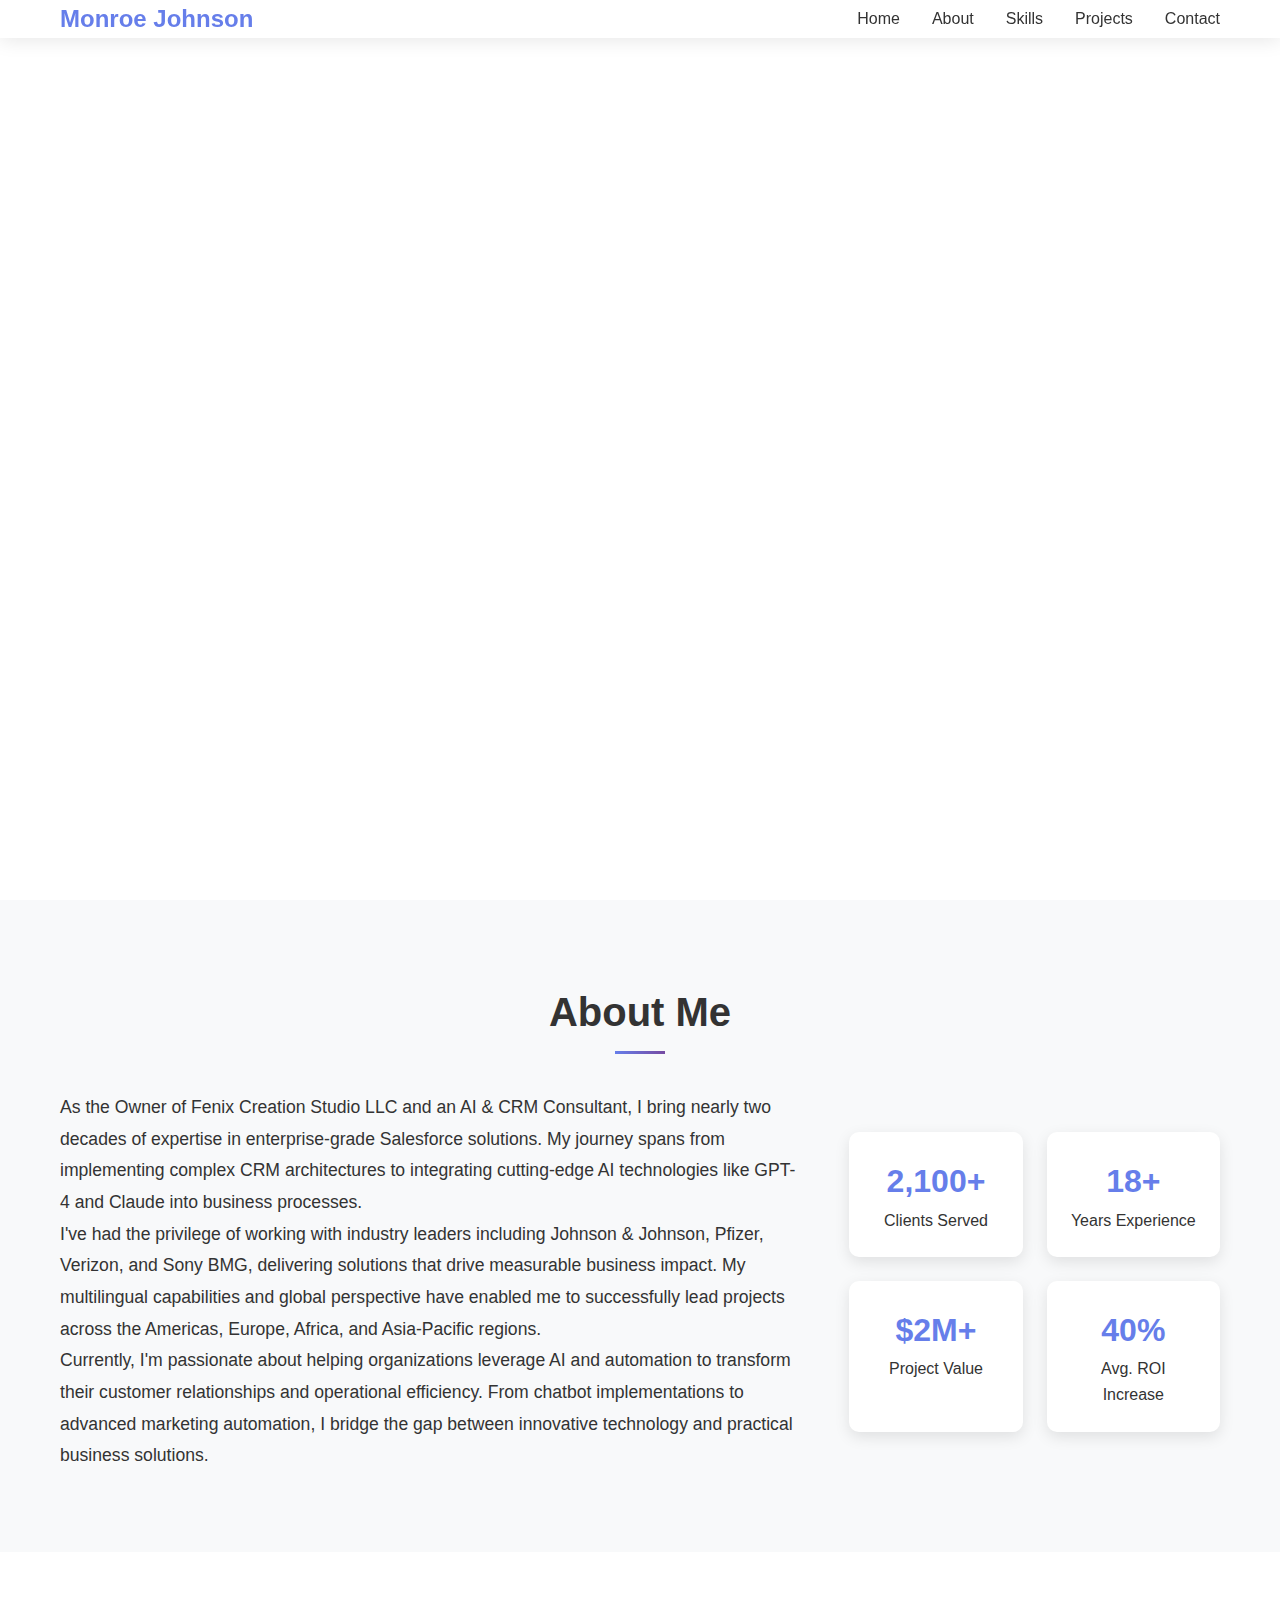
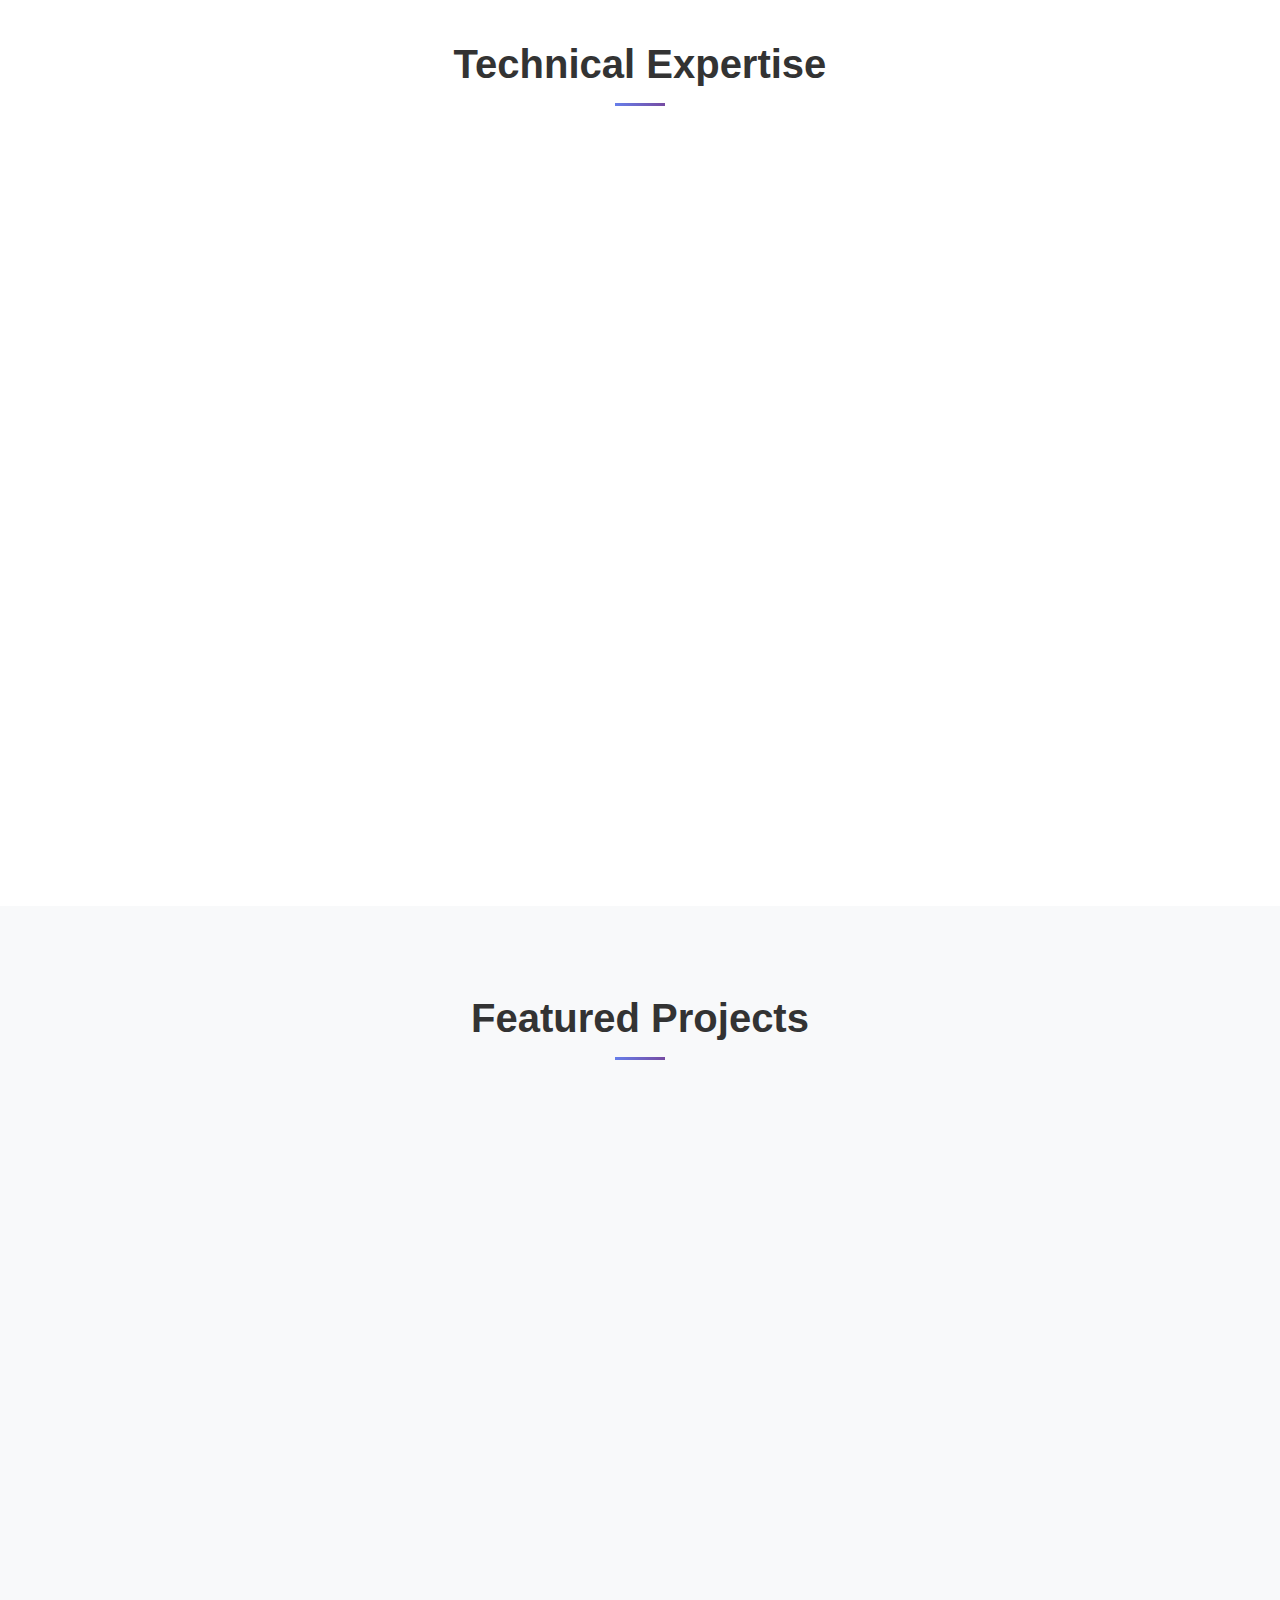
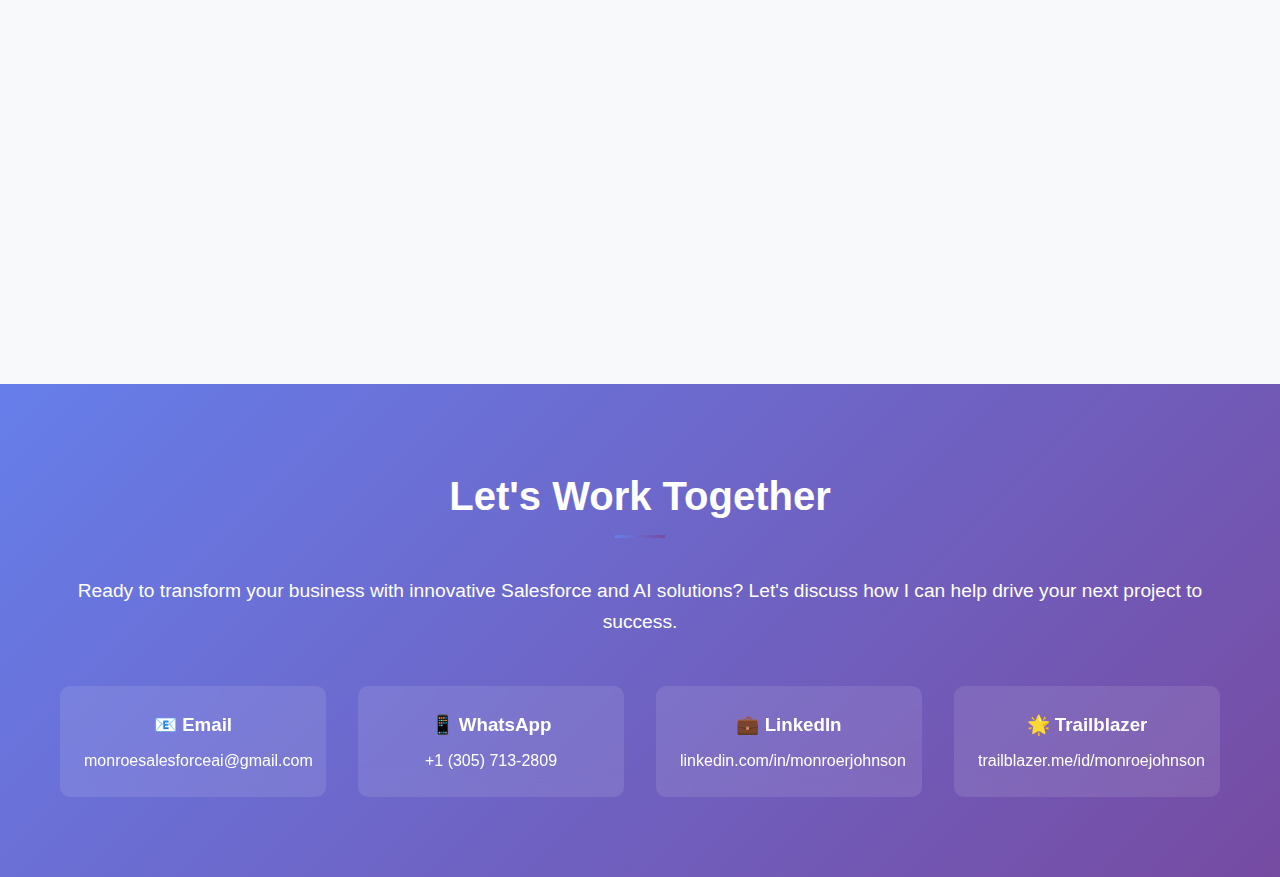
<file: index.html>
<!DOCTYPE html>
<html lang="en">
<head>
    <meta charset="UTF-8">
    <meta name="viewport" content="width=device-width, initial-scale=1.0">
    <title>Monroe A. Johnson | Salesforce Developer & AI Consultant</title>
    <link rel="stylesheet" href="styles.css">
</head>
<body>
    <header>
        <nav class="container">
            <div class="logo">Monroe Johnson</div>
            <ul class="nav-links">
                <li><a href="#home">Home</a></li>
                <li><a href="#about">About</a></li>
                <li><a href="#skills">Skills</a></li>
                <li><a href="#projects">Projects</a></li>
                <li><a href="#contact">Contact</a></li>
            </ul>
        </nav>
    </header>

    <section id="home" class="hero">
        <div class="container">
            <div class="hero-content">
                <h1>Monroe A. Johnson</h1>
                <p class="subtitle">Salesforce Developer & AI Consultant</p>
                <p class="description">
                    Multilingual enterprise solutions architect with 18+ years of experience delivering 
                    innovative CRM/ERP solutions across global markets. Specialized in Salesforce ecosystem, 
                    AI integration, and driving operational efficiency for Fortune 500 companies.
                </p>
                <a href="#contact" class="cta-button">Let's Connect</a>
            </div>
        </div>
        
        <!-- Floating particles -->
        <div class="particle" style="top: 20%; left: 10%; width: 20px; height: 20px; animation-delay: 0s;"></div>
        <div class="particle" style="top: 60%; left: 80%; width: 15px; height: 15px; animation-delay: 2s;"></div>
        <div class="particle" style="top: 40%; left: 70%; width: 25px; height: 25px; animation-delay: 4s;"></div>
        <div class="particle" style="top: 80%; left: 20%; width: 18px; height: 18px; animation-delay: 1s;"></div>
    </section>

    <section id="about" class="about">
        <div class="container">
            <h2 class="section-title">About Me</h2>
            <div class="about-content">
                <div class="about-text">
                    <p>As the Owner of Fenix Creation Studio LLC and an AI & CRM Consultant, I bring nearly two decades of expertise in enterprise-grade Salesforce solutions. My journey spans from implementing complex CRM architectures to integrating cutting-edge AI technologies like GPT-4 and Claude into business processes.</p>
                    
                    <p>I've had the privilege of working with industry leaders including Johnson & Johnson, Pfizer, Verizon, and Sony BMG, delivering solutions that drive measurable business impact. My multilingual capabilities and global perspective have enabled me to successfully lead projects across the Americas, Europe, Africa, and Asia-Pacific regions.</p>
                    
                    <p>Currently, I'm passionate about helping organizations leverage AI and automation to transform their customer relationships and operational efficiency. From chatbot implementations to advanced marketing automation, I bridge the gap between innovative technology and practical business solutions.</p>
                </div>
                
                <div class="stats">
                    <div class="stat-item">
                        <div class="stat-number">2,100+</div>
                        <div>Clients Served</div>
                    </div>
                    <div class="stat-item">
                        <div class="stat-number">18+</div>
                        <div>Years Experience</div>
                    </div>
                    <div class="stat-item">
                        <div class="stat-number">$2M+</div>
                        <div>Project Value</div>
                    </div>
                    <div class="stat-item">
                        <div class="stat-number">40%</div>
                        <div>Avg. ROI Increase</div>
                    </div>
                </div>
            </div>
        </div>
    </section>

    <section id="skills" class="skills">
        <div class="container">
            <h2 class="section-title">Technical Expertise</h2>
            <div class="skills-grid">
                <div class="skill-category">
                    <h3>🚀 Salesforce Ecosystem</h3>
                    <div class="skill-tags">
                        <span class="skill-tag">Sales Cloud</span>
                        <span class="skill-tag">Service Cloud</span>
                        <span class="skill-tag">Marketing Cloud</span>
                        <span class="skill-tag">Lightning Web Components</span>
                        <span class="skill-tag">Apex</span>
                        <span class="skill-tag">Visualforce</span>
                        <span class="skill-tag">Einstein AI</span>
                        <span class="skill-tag">Platform Shield</span>
                        <span class="skill-tag">CPQ</span>
                        <span class="skill-tag">MuleSoft</span>
                    </div>
                </div>
                
                <div class="skill-category">
                    <h3>🤖 AI & Machine Learning</h3>
                    <div class="skill-tags">
                        <span class="skill-tag">OpenAI GPT-4</span>
                        <span class="skill-tag">Anthropic Claude</span>
                        <span class="skill-tag">ChatGPT Integration</span>
                        <span class="skill-tag">AI Chatbots</span>
                        <span class="skill-tag">Voice Cloning</span>
                        <span class="skill-tag">AI Translation</span>
                        <span class="skill-tag">Stable Diffusion</span>
                        <span class="skill-tag">PyTorch</span>
                        <span class="skill-tag">Google Gemini</span>
                    </div>
                </div>
                
                <div class="skill-category">
                    <h3>💻 Development & Integration</h3>
                    <div class="skill-tags">
                        <span class="skill-tag">REST/SOAP APIs</span>
                        <span class="skill-tag">JavaScript</span>
                        <span class="skill-tag">Python</span>
                        <span class="skill-tag">React</span>
                        <span class="skill-tag">Node.js</span>
                        <span class="skill-tag">HTML5/CSS3</span>
                        <span class="skill-tag">SQL</span>
                        <span class="skill-tag">MongoDB</span>
                        <span class="skill-tag">Git</span>
                        <span class="skill-tag">DevOps</span>
                    </div>
                </div>
                
                <div class="skill-category">
                    <h3>🌐 Languages & Communication</h3>
                    <div class="skill-tags">
                        <span class="skill-tag">English (Fluent)</span>
                        <span class="skill-tag">Spanish (Expert)</span>
                        <span class="skill-tag">Portuguese (Proficient)</span>
                        <span class="skill-tag">Mandarin (Beginner)</span>
                        <span class="skill-tag">French (Beginner)</span>
                        <span class="skill-tag">TEFL/TESOL Certified</span>
                    </div>
                </div>
            </div>
        </div>
    </section>

    <section id="projects" class="projects">
        <div class="container">
            <h2 class="section-title">Featured Projects</h2>
            <div class="projects-grid">
                <div class="project-card">
                    <div class="project-header">
                        <h3>AI-Powered CRM Solutions</h3>
                        <p>Dec 2019 - Present</p>
                    </div>
                    <div class="project-content">
                        <p>Integrated LLMs (GPT-4, Claude) into chatbot solutions for 2,100+ clients, increasing engagement and revenue by 40%. Implemented OpenAI API & Stable Diffusion for AI-generated marketing content.</p>
                        <div class="project-tech">
                            <span class="tech-tag">OpenAI API</span>
                            <span class="tech-tag">Claude</span>
                            <span class="tech-tag">Chatbot Development</span>
                            <span class="tech-tag">Marketing Automation</span>
                        </div>
                    </div>
                </div>
                
                <div class="project-card">
                    <div class="project-header">
                        <h3>Platform Encryption Shield - Synovus</h3>
                        <p>Sep 2018 - Dec 2018 • 2,200+ Users</p>
                    </div>
                    <div class="project-content">
                        <p>Implemented Salesforce Platform Encryption Shield for enhanced compliance and data security. Designed robust Disaster Recovery protocols and led offshore teams to successful deployment.</p>
                        <div class="project-tech">
                            <span class="tech-tag">Platform Shield</span>
                            <span class="tech-tag">OKTA SSO</span>
                            <span class="tech-tag">Encryption</span>
                            <span class="tech-tag">Disaster Recovery</span>
                        </div>
                    </div>
                </div>
                
                <div class="project-card">
                    <div class="project-header">
                        <h3>Marketing Cloud Migration - Affordable Care</h3>
                        <p>Apr 2019 - Jul 2019 • 700+ Users</p>
                    </div>
                    <div class="project-content">
                        <p>Secured Salesforce instance during cyberattack, preventing $2M+ in losses. Enhanced Marketing Cloud with Journey Builder workflows, achieving 20% CRM efficiency improvement.</p>
                        <div class="project-tech">
                            <span class="tech-tag">Marketing Cloud</span>
                            <span class="tech-tag">Journey Builder</span>
                            <span class="tech-tag">Security</span>
                            <span class="tech-tag">CTI Integration</span>
                        </div>
                    </div>
                </div>
                
                <div class="project-card">
                    <div class="project-header">
                        <h3>Conga Contracts Implementation - NERA</h3>
                        <p>May 2019 - Oct 2019 • 500+ Users</p>
                    </div>
                    <div class="project-content">
                        <p>Migrated to Salesforce Lightning and optimized Marketing Cloud for 500+ users. Developed modern Lightning Apps with REST API integrations, improving workflow automation by 15%.</p>
                        <div class="project-tech">
                            <span class="tech-tag">Lightning Migration</span>
                            <span class="tech-tag">Conga Contracts</span>
                            <span class="tech-tag">REST API</span>
                            <span class="tech-tag">Custom UI</span>
                        </div>
                    </div>
                </div>
                
                <div class="project-card">
                    <div class="project-header">
                        <h3>Global Salesforce Implementation</h3>
                        <p>Jul 2019 - Dec 2024</p>
                    </div>
                    <div class="project-content">
                        <p>Designed tailored Salesforce solutions for emerging markets (Brazil, Africa) using Lightning Components, Visualforce, and Apex. Improved UI/UX and operational efficiency by 20%.</p>
                        <div class="project-tech">
                            <span class="tech-tag">Global Deployment</span>
                            <span class="tech-tag">Lightning Components</span>
                            <span class="tech-tag">Apex</span>
                            <span class="tech-tag">Cryptocurrency</span>
                        </div>
                    </div>
                </div>
                
                <div class="project-card">
                    <div class="project-header">
                        <h3>Enterprise Clients Portfolio</h3>
                        <p>2007 - Present</p>
                    </div>
                    <div class="project-content">
                        <p>Successfully delivered solutions for Fortune 500 companies including Johnson & Johnson, Pfizer, Verizon, Sony BMG, and government agencies. Led $2M+ CRM integration projects.</p>
                        <div class="project-tech">
                            <span class="tech-tag">Enterprise Solutions</span>
                            <span class="tech-tag">Fortune 500</span>
                            <span class="tech-tag">Project Leadership</span>
                            <span class="tech-tag">Global Teams</span>
                        </div>
                    </div>
                </div>
            </div>
        </div>
    </section>

    <section id="contact" class="contact">
        <div class="container">
            <div class="contact-content">
                <h2 class="section-title" style="color: white;">Let's Work Together</h2>
                <p style="font-size: 1.2rem; margin-bottom: 2rem;">
                    Ready to transform your business with innovative Salesforce and AI solutions? 
                    Let's discuss how I can help drive your next project to success.
                </p>
                
                <div class="contact-info">
                    <div class="contact-item">
                        <h3>📧 Email</h3>
                        <p>monroesalesforceai@gmail.com</p>
                    </div>
                    <div class="contact-item">
                        <h3>📱 WhatsApp</h3>
                        <p>+1 (305) 713-2809</p>
                    </div>
                    <div class="contact-item">
                        <h3>💼 LinkedIn</h3>
                        <p>linkedin.com/in/monroerjohnson</p>
                    </div>
                    <div class="contact-item">
                        <h3>🌟 Trailblazer</h3>
                        <p>trailblazer.me/id/monroejohnson</p>
                    </div>
                </div>
            </div>
        </div>
    </section>

    <script src="script.js"></script>
</body>
</html>
</file>
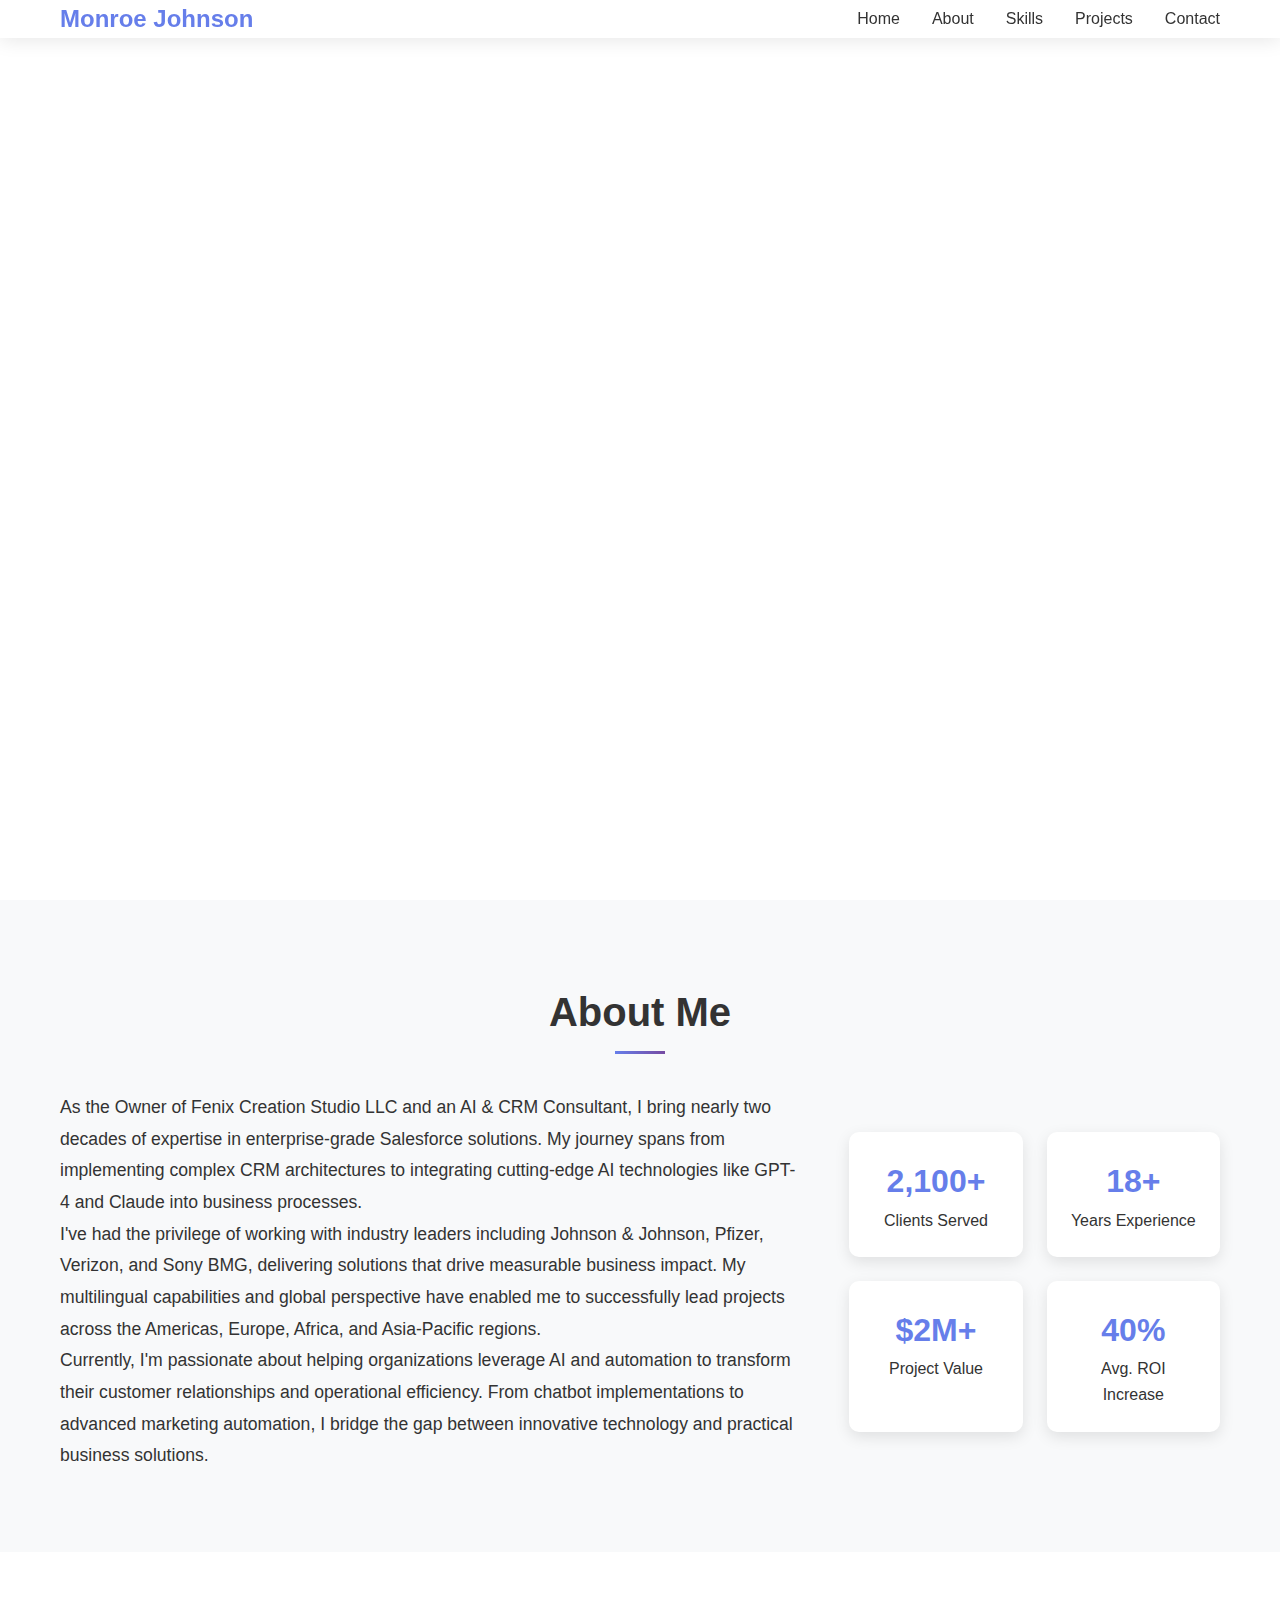
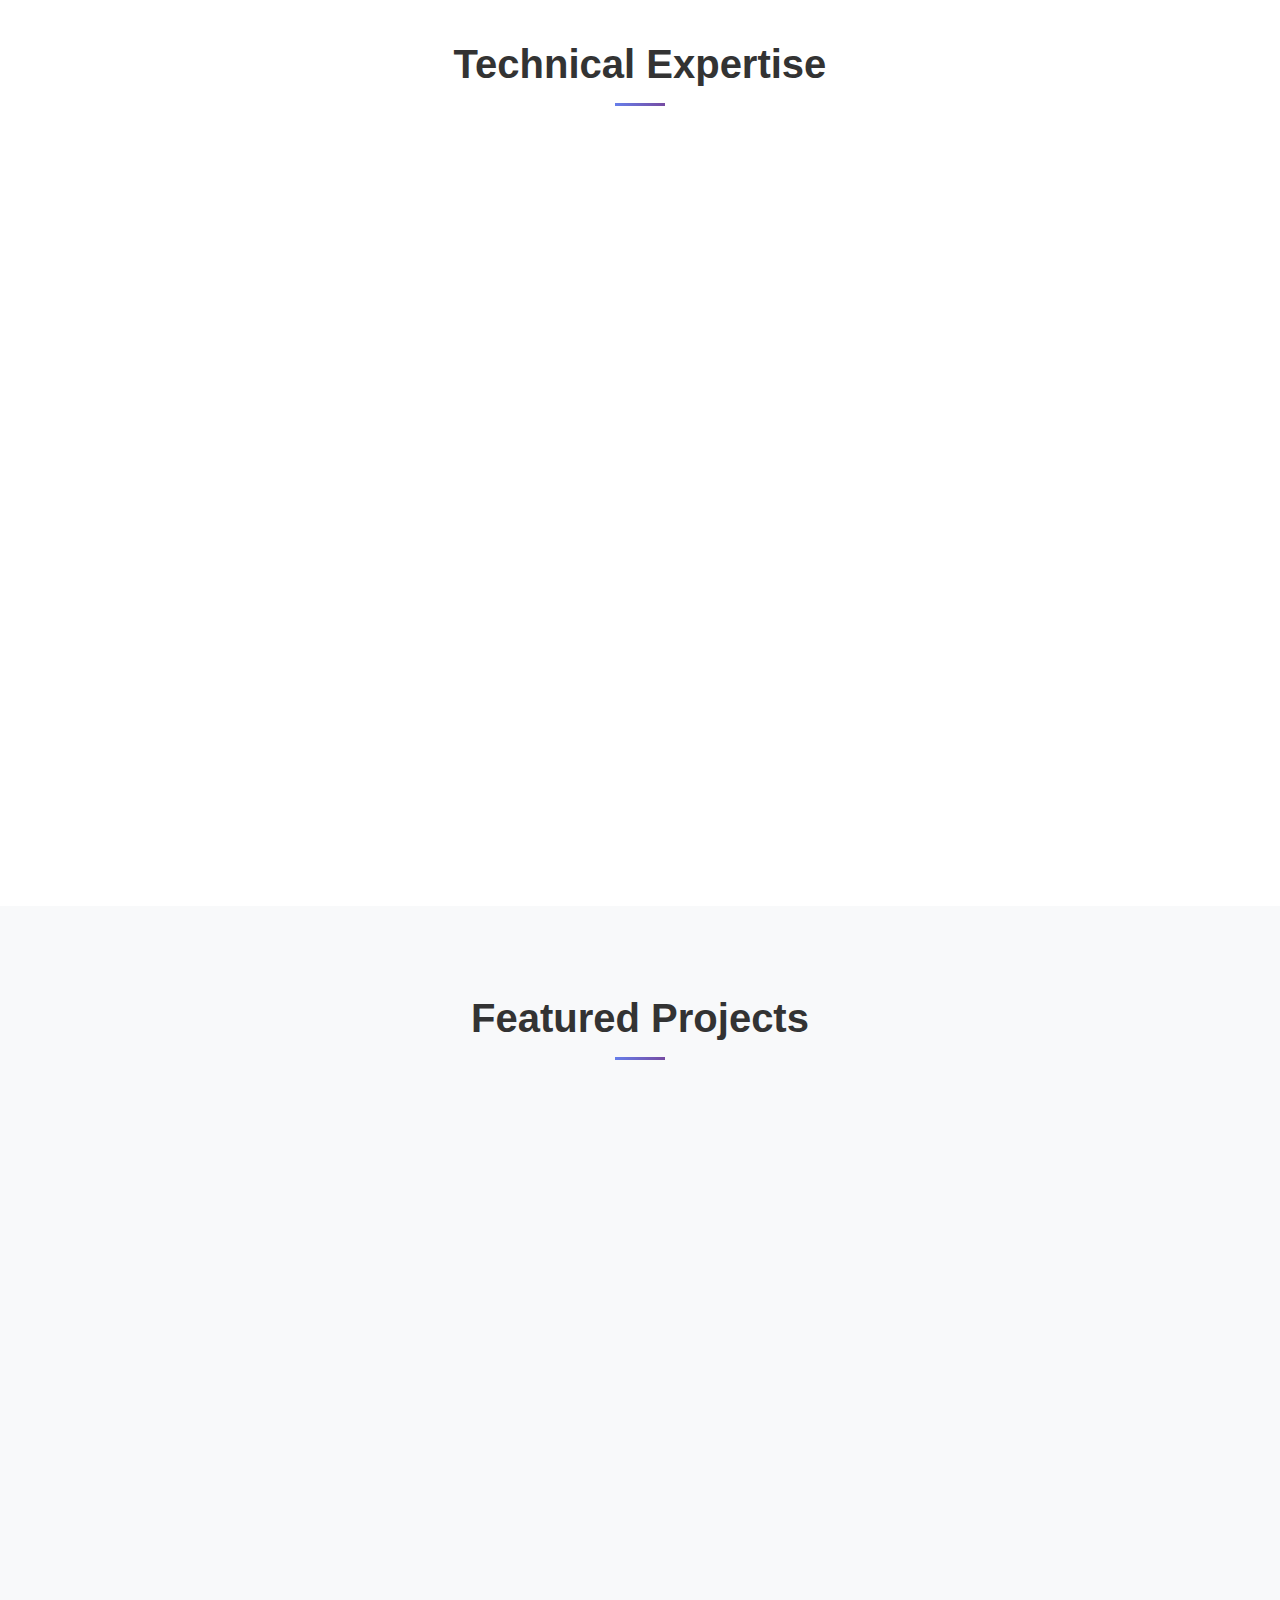
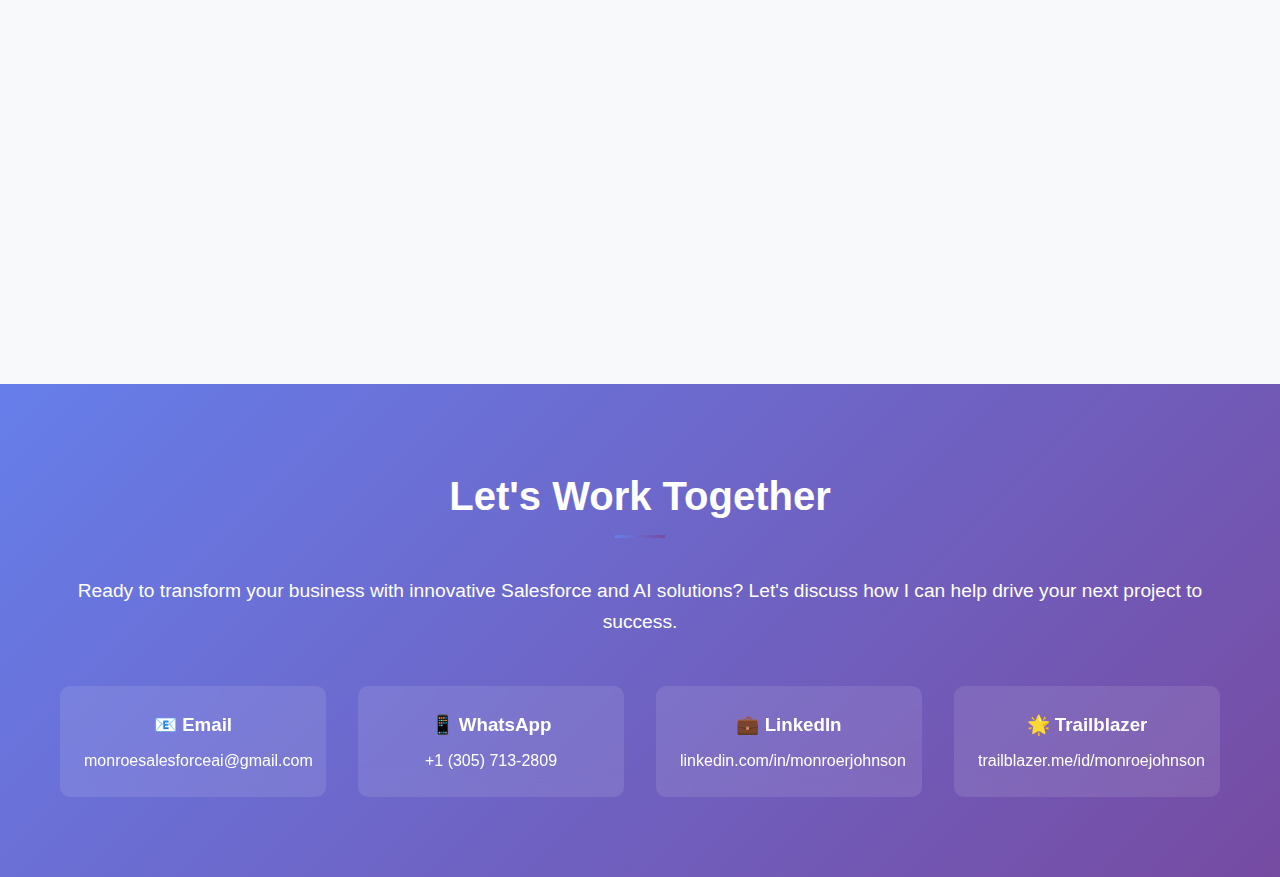
<file: html-file.html>
<!DOCTYPE html>
<html lang="en">
<head>
    <meta charset="UTF-8">
    <meta name="viewport" content="width=device-width, initial-scale=1.0">
    <title>Monroe A. Johnson | Salesforce Developer & AI Consultant</title>
    <link rel="stylesheet" href="styles.css">
</head>
<body>
    <header>
        <nav class="container">
            <div class="logo">Monroe Johnson</div>
            <ul class="nav-links">
                <li><a href="#home">Home</a></li>
                <li><a href="#about">About</a></li>
                <li><a href="#skills">Skills</a></li>
                <li><a href="#projects">Projects</a></li>
                <li><a href="#contact">Contact</a></li>
            </ul>
        </nav>
    </header>

    <section id="home" class="hero">
        <div class="container">
            <div class="hero-content">
                <h1>Monroe A. Johnson</h1>
                <p class="subtitle">Salesforce Developer & AI Consultant</p>
                <p class="description">
                    Multilingual enterprise solutions architect with 18+ years of experience delivering 
                    innovative CRM/ERP solutions across global markets. Specialized in Salesforce ecosystem, 
                    AI integration, and driving operational efficiency for Fortune 500 companies.
                </p>
                <a href="#contact" class="cta-button">Let's Connect</a>
            </div>
        </div>
        
        <!-- Floating particles -->
        <div class="particle" style="top: 20%; left: 10%; width: 20px; height: 20px; animation-delay: 0s;"></div>
        <div class="particle" style="top: 60%; left: 80%; width: 15px; height: 15px; animation-delay: 2s;"></div>
        <div class="particle" style="top: 40%; left: 70%; width: 25px; height: 25px; animation-delay: 4s;"></div>
        <div class="particle" style="top: 80%; left: 20%; width: 18px; height: 18px; animation-delay: 1s;"></div>
    </section>

    <section id="about" class="about">
        <div class="container">
            <h2 class="section-title">About Me</h2>
            <div class="about-content">
                <div class="about-text">
                    <p>As the Owner of Fenix Creation Studio LLC and an AI & CRM Consultant, I bring nearly two decades of expertise in enterprise-grade Salesforce solutions. My journey spans from implementing complex CRM architectures to integrating cutting-edge AI technologies like GPT-4 and Claude into business processes.</p>
                    
                    <p>I've had the privilege of working with industry leaders including Johnson & Johnson, Pfizer, Verizon, and Sony BMG, delivering solutions that drive measurable business impact. My multilingual capabilities and global perspective have enabled me to successfully lead projects across the Americas, Europe, Africa, and Asia-Pacific regions.</p>
                    
                    <p>Currently, I'm passionate about helping organizations leverage AI and automation to transform their customer relationships and operational efficiency. From chatbot implementations to advanced marketing automation, I bridge the gap between innovative technology and practical business solutions.</p>
                </div>
                
                <div class="stats">
                    <div class="stat-item">
                        <div class="stat-number">2,100+</div>
                        <div>Clients Served</div>
                    </div>
                    <div class="stat-item">
                        <div class="stat-number">18+</div>
                        <div>Years Experience</div>
                    </div>
                    <div class="stat-item">
                        <div class="stat-number">$2M+</div>
                        <div>Project Value</div>
                    </div>
                    <div class="stat-item">
                        <div class="stat-number">40%</div>
                        <div>Avg. ROI Increase</div>
                    </div>
                </div>
            </div>
        </div>
    </section>

    <section id="skills" class="skills">
        <div class="container">
            <h2 class="section-title">Technical Expertise</h2>
            <div class="skills-grid">
                <div class="skill-category">
                    <h3>🚀 Salesforce Ecosystem</h3>
                    <div class="skill-tags">
                        <span class="skill-tag">Sales Cloud</span>
                        <span class="skill-tag">Service Cloud</span>
                        <span class="skill-tag">Marketing Cloud</span>
                        <span class="skill-tag">Lightning Web Components</span>
                        <span class="skill-tag">Apex</span>
                        <span class="skill-tag">Visualforce</span>
                        <span class="skill-tag">Einstein AI</span>
                        <span class="skill-tag">Platform Shield</span>
                        <span class="skill-tag">CPQ</span>
                        <span class="skill-tag">MuleSoft</span>
                    </div>
                </div>
                
                <div class="skill-category">
                    <h3>🤖 AI & Machine Learning</h3>
                    <div class="skill-tags">
                        <span class="skill-tag">OpenAI GPT-4</span>
                        <span class="skill-tag">Anthropic Claude</span>
                        <span class="skill-tag">ChatGPT Integration</span>
                        <span class="skill-tag">AI Chatbots</span>
                        <span class="skill-tag">Voice Cloning</span>
                        <span class="skill-tag">AI Translation</span>
                        <span class="skill-tag">Stable Diffusion</span>
                        <span class="skill-tag">PyTorch</span>
                        <span class="skill-tag">Google Gemini</span>
                    </div>
                </div>
                
                <div class="skill-category">
                    <h3>💻 Development & Integration</h3>
                    <div class="skill-tags">
                        <span class="skill-tag">REST/SOAP APIs</span>
                        <span class="skill-tag">JavaScript</span>
                        <span class="skill-tag">Python</span>
                        <span class="skill-tag">React</span>
                        <span class="skill-tag">Node.js</span>
                        <span class="skill-tag">HTML5/CSS3</span>
                        <span class="skill-tag">SQL</span>
                        <span class="skill-tag">MongoDB</span>
                        <span class="skill-tag">Git</span>
                        <span class="skill-tag">DevOps</span>
                    </div>
                </div>
                
                <div class="skill-category">
                    <h3>🌐 Languages & Communication</h3>
                    <div class="skill-tags">
                        <span class="skill-tag">English (Fluent)</span>
                        <span class="skill-tag">Spanish (Expert)</span>
                        <span class="skill-tag">Portuguese (Proficient)</span>
                        <span class="skill-tag">Mandarin (Beginner)</span>
                        <span class="skill-tag">French (Beginner)</span>
                        <span class="skill-tag">TEFL/TESOL Certified</span>
                    </div>
                </div>
            </div>
        </div>
    </section>

    <section id="projects" class="projects">
        <div class="container">
            <h2 class="section-title">Featured Projects</h2>
            <div class="projects-grid">
                <div class="project-card">
                    <div class="project-header">
                        <h3>AI-Powered CRM Solutions</h3>
                        <p>Dec 2019 - Present</p>
                    </div>
                    <div class="project-content">
                        <p>Integrated LLMs (GPT-4, Claude) into chatbot solutions for 2,100+ clients, increasing engagement and revenue by 40%. Implemented OpenAI API & Stable Diffusion for AI-generated marketing content.</p>
                        <div class="project-tech">
                            <span class="tech-tag">OpenAI API</span>
                            <span class="tech-tag">Claude</span>
                            <span class="tech-tag">Chatbot Development</span>
                            <span class="tech-tag">Marketing Automation</span>
                        </div>
                    </div>
                </div>
                
                <div class="project-card">
                    <div class="project-header">
                        <h3>Platform Encryption Shield - Synovus</h3>
                        <p>Sep 2018 - Dec 2018 • 2,200+ Users</p>
                    </div>
                    <div class="project-content">
                        <p>Implemented Salesforce Platform Encryption Shield for enhanced compliance and data security. Designed robust Disaster Recovery protocols and led offshore teams to successful deployment.</p>
                        <div class="project-tech">
                            <span class="tech-tag">Platform Shield</span>
                            <span class="tech-tag">OKTA SSO</span>
                            <span class="tech-tag">Encryption</span>
                            <span class="tech-tag">Disaster Recovery</span>
                        </div>
                    </div>
                </div>
                
                <div class="project-card">
                    <div class="project-header">
                        <h3>Marketing Cloud Migration - Affordable Care</h3>
                        <p>Apr 2019 - Jul 2019 • 700+ Users</p>
                    </div>
                    <div class="project-content">
                        <p>Secured Salesforce instance during cyberattack, preventing $2M+ in losses. Enhanced Marketing Cloud with Journey Builder workflows, achieving 20% CRM efficiency improvement.</p>
                        <div class="project-tech">
                            <span class="tech-tag">Marketing Cloud</span>
                            <span class="tech-tag">Journey Builder</span>
                            <span class="tech-tag">Security</span>
                            <span class="tech-tag">CTI Integration</span>
                        </div>
                    </div>
                </div>
                
                <div class="project-card">
                    <div class="project-header">
                        <h3>Conga Contracts Implementation - NERA</h3>
                        <p>May 2019 - Oct 2019 • 500+ Users</p>
                    </div>
                    <div class="project-content">
                        <p>Migrated to Salesforce Lightning and optimized Marketing Cloud for 500+ users. Developed modern Lightning Apps with REST API integrations, improving workflow automation by 15%.</p>
                        <div class="project-tech">
                            <span class="tech-tag">Lightning Migration</span>
                            <span class="tech-tag">Conga Contracts</span>
                            <span class="tech-tag">REST API</span>
                            <span class="tech-tag">Custom UI</span>
                        </div>
                    </div>
                </div>
                
                <div class="project-card">
                    <div class="project-header">
                        <h3>Global Salesforce Implementation</h3>
                        <p>Jul 2019 - Dec 2024</p>
                    </div>
                    <div class="project-content">
                        <p>Designed tailored Salesforce solutions for emerging markets (Brazil, Africa) using Lightning Components, Visualforce, and Apex. Improved UI/UX and operational efficiency by 20%.</p>
                        <div class="project-tech">
                            <span class="tech-tag">Global Deployment</span>
                            <span class="tech-tag">Lightning Components</span>
                            <span class="tech-tag">Apex</span>
                            <span class="tech-tag">Cryptocurrency</span>
                        </div>
                    </div>
                </div>
                
                <div class="project-card">
                    <div class="project-header">
                        <h3>Enterprise Clients Portfolio</h3>
                        <p>2007 - Present</p>
                    </div>
                    <div class="project-content">
                        <p>Successfully delivered solutions for Fortune 500 companies including Johnson & Johnson, Pfizer, Verizon, Sony BMG, and government agencies. Led $2M+ CRM integration projects.</p>
                        <div class="project-tech">
                            <span class="tech-tag">Enterprise Solutions</span>
                            <span class="tech-tag">Fortune 500</span>
                            <span class="tech-tag">Project Leadership</span>
                            <span class="tech-tag">Global Teams</span>
                        </div>
                    </div>
                </div>
            </div>
        </div>
    </section>

    <section id="contact" class="contact">
        <div class="container">
            <div class="contact-content">
                <h2 class="section-title" style="color: white;">Let's Work Together</h2>
                <p style="font-size: 1.2rem; margin-bottom: 2rem;">
                    Ready to transform your business with innovative Salesforce and AI solutions? 
                    Let's discuss how I can help drive your next project to success.
                </p>
                
                <div class="contact-info">
                    <div class="contact-item">
                        <h3>📧 Email</h3>
                        <p>monroesalesforceai@gmail.com</p>
                    </div>
                    <div class="contact-item">
                        <h3>📱 WhatsApp</h3>
                        <p>+1 (305) 713-2809</p>
                    </div>
                    <div class="contact-item">
                        <h3>💼 LinkedIn</h3>
                        <p>linkedin.com/in/monroerjohnson</p>
                    </div>
                    <div class="contact-item">
                        <h3>🌟 Trailblazer</h3>
                        <p>trailblazer.me/id/monroejohnson</p>
                    </div>
                </div>
            </div>
        </div>
    </section>

    <script src="script.js"></script>
</body>
</html>
</file>
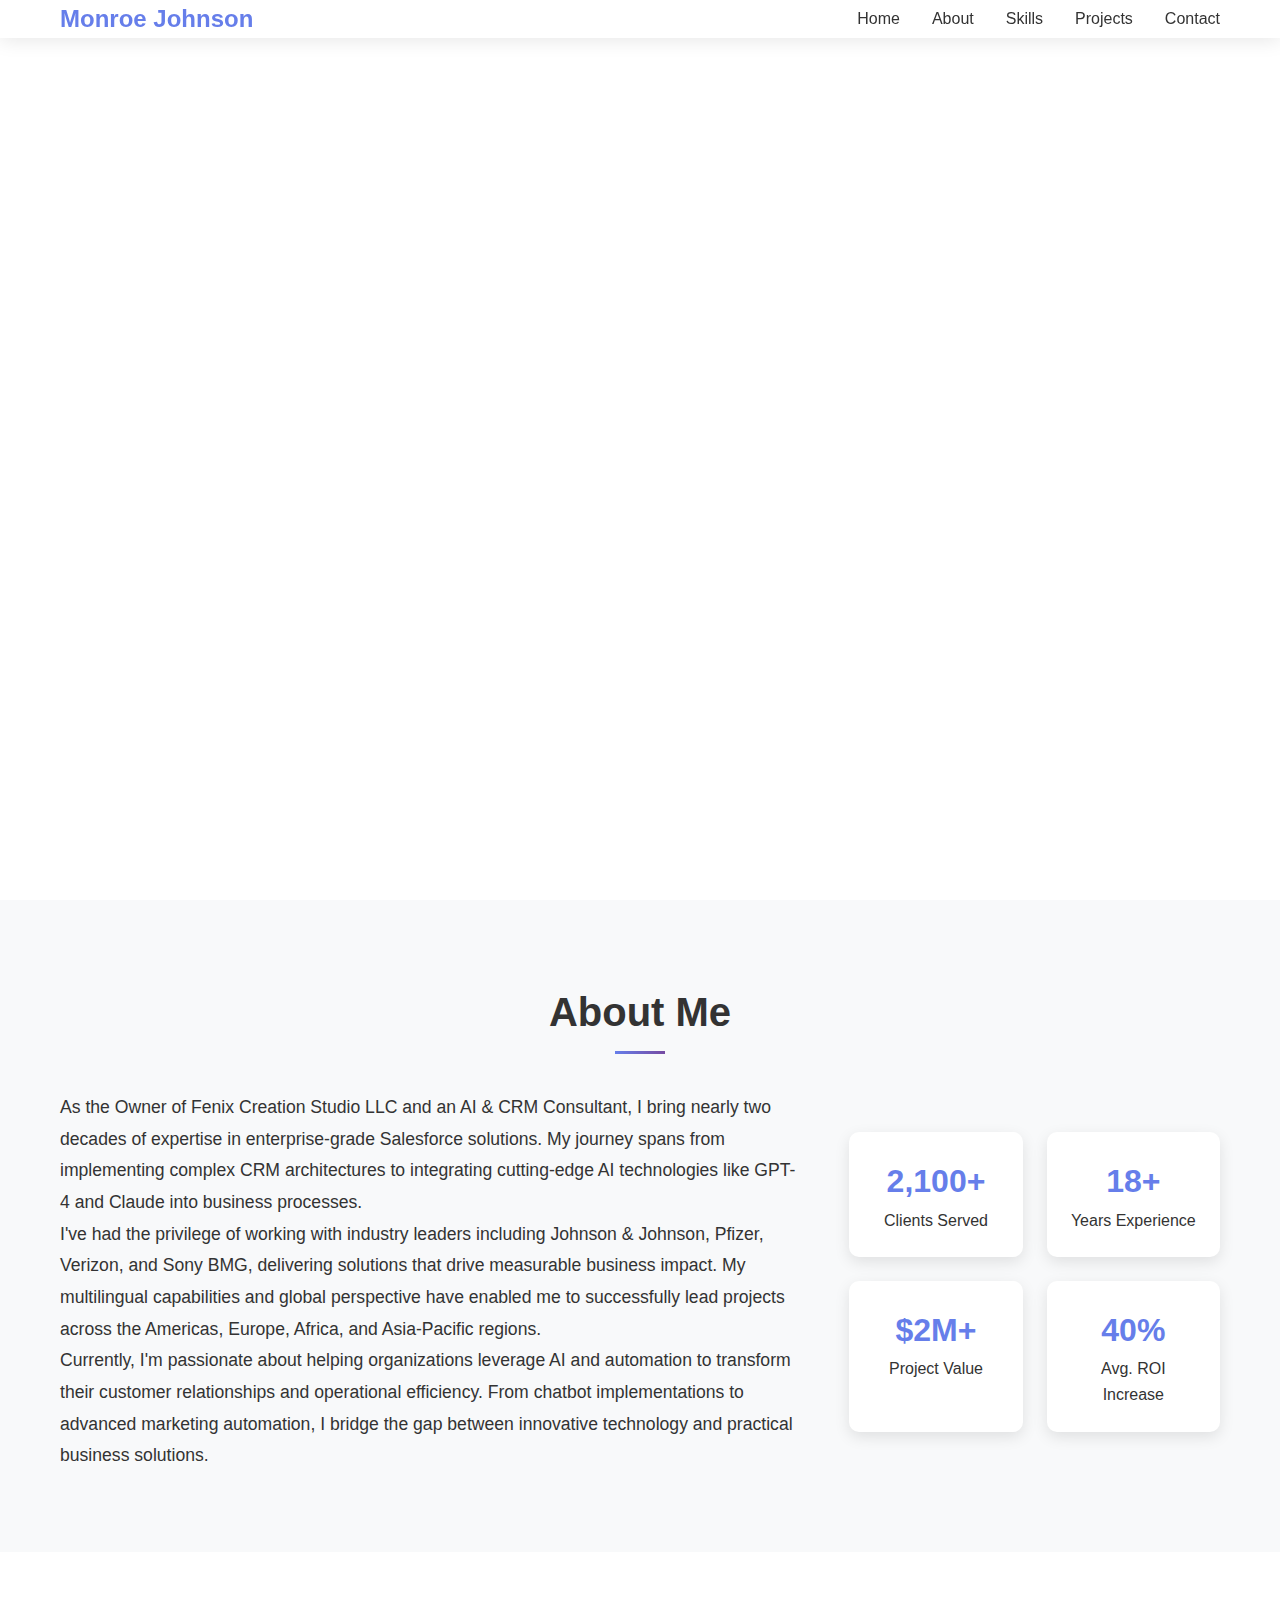
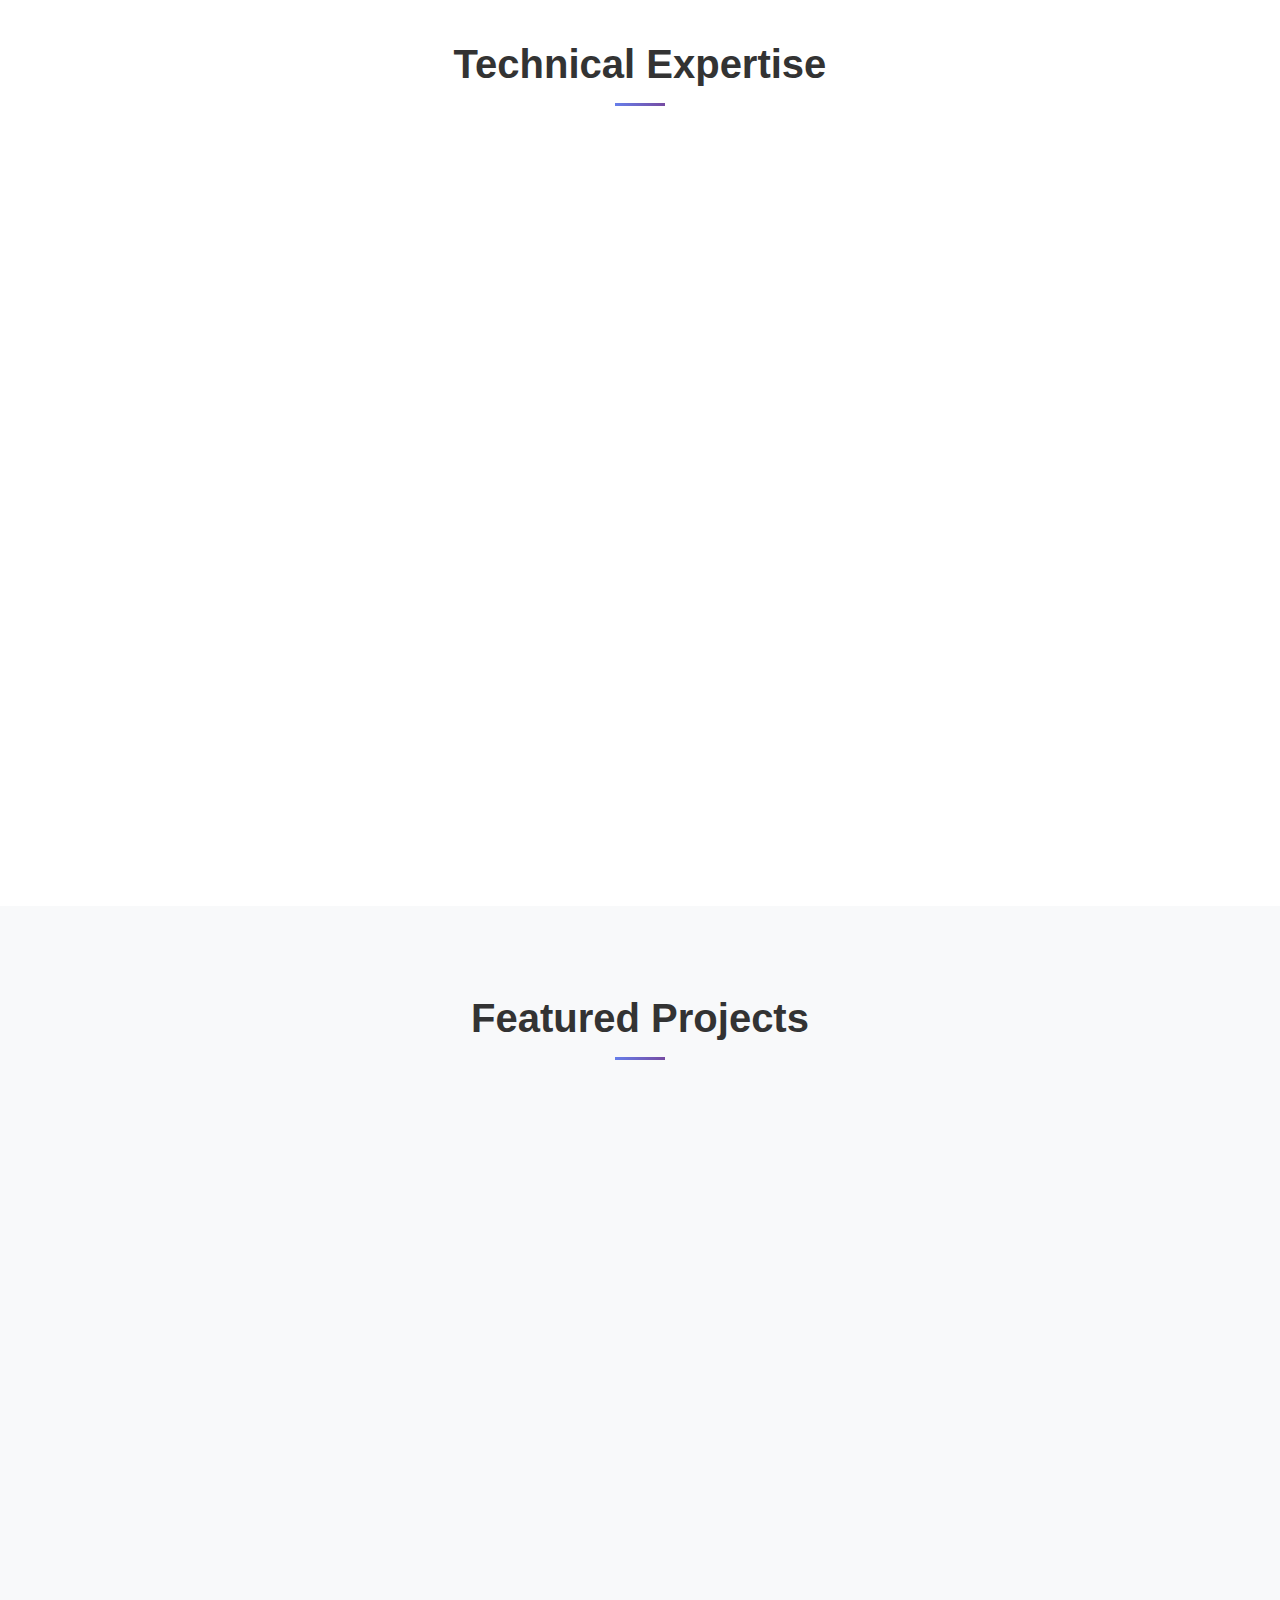
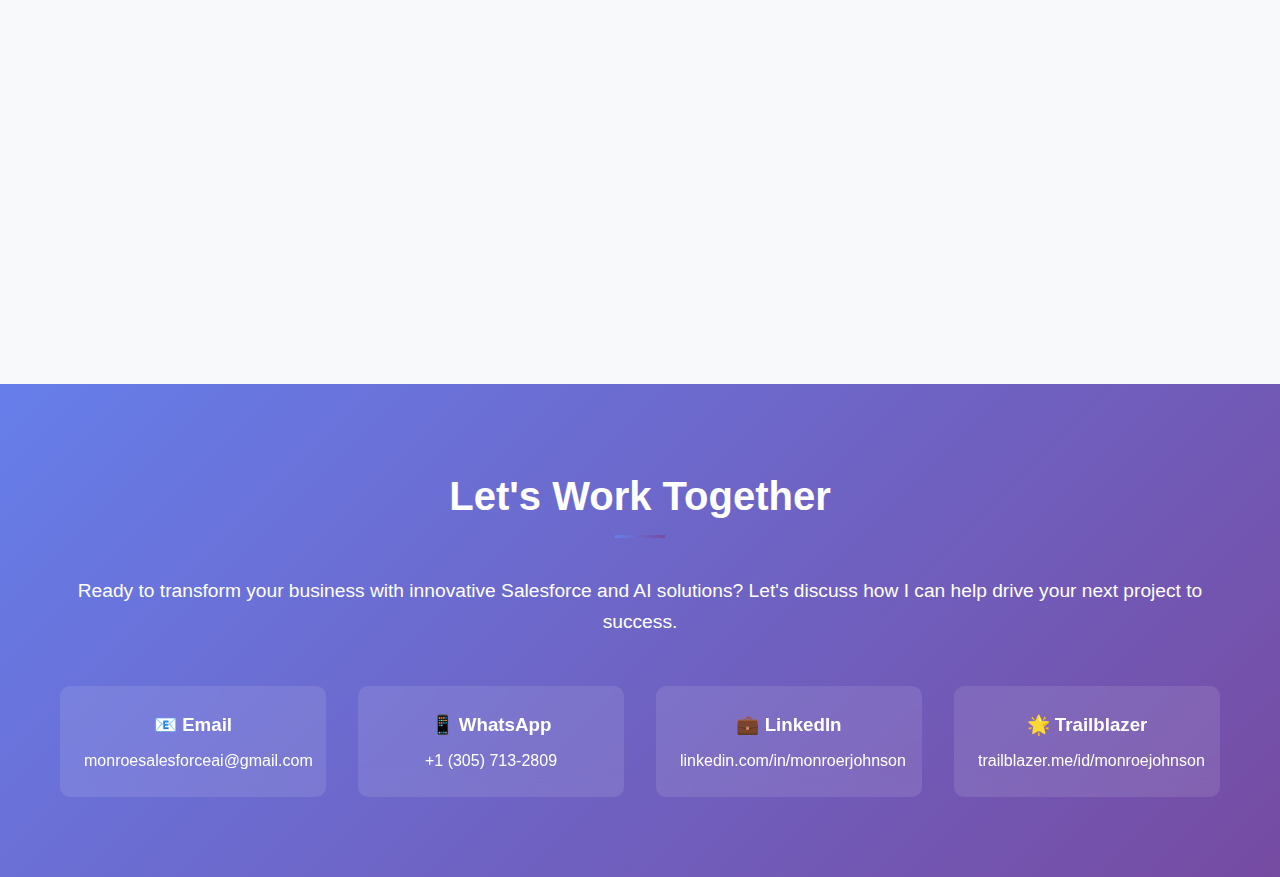
<file: monroe.html>
<!DOCTYPE html>
<html lang="en">
<head>
    <meta charset="UTF-8">
    <meta name="viewport" content="width=device-width, initial-scale=1.0">
    <title>Monroe A. Johnson | Salesforce Developer & AI Consultant</title>
    <link rel="stylesheet" href="monroe.css">
</head>
<body>
    <header>
        <nav class="container">
            <div class="logo">Monroe Johnson</div>
            <ul class="nav-links">
                <li><a href="#home">Home</a></li>
                <li><a href="#about">About</a></li>
                <li><a href="#skills">Skills</a></li>
                <li><a href="#projects">Projects</a></li>
                <li><a href="#contact">Contact</a></li>
            </ul>
        </nav>
    </header>

    <section id="home" class="hero">
        <div class="container">
            <div class="hero-content">
                <h1>Monroe A. Johnson</h1>
                <p class="subtitle">Salesforce Developer & AI Consultant</p>
                <p class="description">
                    Multilingual enterprise solutions architect with 18+ years of experience delivering 
                    innovative CRM/ERP solutions across global markets. Specialized in Salesforce ecosystem, 
                    AI integration, and driving operational efficiency for Fortune 500 companies.
                </p>
                <a href="#contact" class="cta-button">Let's Connect</a>
            </div>
        </div>
        
        <!-- Floating particles -->
        <div class="particle" style="top: 20%; left: 10%; width: 20px; height: 20px; animation-delay: 0s;"></div>
        <div class="particle" style="top: 60%; left: 80%; width: 15px; height: 15px; animation-delay: 2s;"></div>
        <div class="particle" style="top: 40%; left: 70%; width: 25px; height: 25px; animation-delay: 4s;"></div>
        <div class="particle" style="top: 80%; left: 20%; width: 18px; height: 18px; animation-delay: 1s;"></div>
    </section>

    <section id="about" class="about">
        <div class="container">
            <h2 class="section-title">About Me</h2>
            <div class="about-content">
                <div class="about-text">
                    <p>As the Owner of Fenix Creation Studio LLC and an AI & CRM Consultant, I bring nearly two decades of expertise in enterprise-grade Salesforce solutions. My journey spans from implementing complex CRM architectures to integrating cutting-edge AI technologies like GPT-4 and Claude into business processes.</p>
                    
                    <p>I've had the privilege of working with industry leaders including Johnson & Johnson, Pfizer, Verizon, and Sony BMG, delivering solutions that drive measurable business impact. My multilingual capabilities and global perspective have enabled me to successfully lead projects across the Americas, Europe, Africa, and Asia-Pacific regions.</p>
                    
                    <p>Currently, I'm passionate about helping organizations leverage AI and automation to transform their customer relationships and operational efficiency. From chatbot implementations to advanced marketing automation, I bridge the gap between innovative technology and practical business solutions.</p>
                </div>
                
                <div class="stats">
                    <div class="stat-item">
                        <div class="stat-number">2,100+</div>
                        <div>Clients Served</div>
                    </div>
                    <div class="stat-item">
                        <div class="stat-number">18+</div>
                        <div>Years Experience</div>
                    </div>
                    <div class="stat-item">
                        <div class="stat-number">$2M+</div>
                        <div>Project Value</div>
                    </div>
                    <div class="stat-item">
                        <div class="stat-number">40%</div>
                        <div>Avg. ROI Increase</div>
                    </div>
                </div>
            </div>
        </div>
    </section>

    <section id="skills" class="skills">
        <div class="container">
            <h2 class="section-title">Technical Expertise</h2>
            <div class="skills-grid">
                <div class="skill-category">
                    <h3>🚀 Salesforce Ecosystem</h3>
                    <div class="skill-tags">
                        <span class="skill-tag">Sales Cloud</span>
                        <span class="skill-tag">Service Cloud</span>
                        <span class="skill-tag">Marketing Cloud</span>
                        <span class="skill-tag">Lightning Web Components</span>
                        <span class="skill-tag">Apex</span>
                        <span class="skill-tag">Visualforce</span>
                        <span class="skill-tag">Einstein AI</span>
                        <span class="skill-tag">Platform Shield</span>
                        <span class="skill-tag">CPQ</span>
                        <span class="skill-tag">MuleSoft</span>
                    </div>
                </div>
                
                <div class="skill-category">
                    <h3>🤖 AI & Machine Learning</h3>
                    <div class="skill-tags">
                        <span class="skill-tag">OpenAI GPT-4</span>
                        <span class="skill-tag">Anthropic Claude</span>
                        <span class="skill-tag">ChatGPT Integration</span>
                        <span class="skill-tag">AI Chatbots</span>
                        <span class="skill-tag">Voice Cloning</span>
                        <span class="skill-tag">AI Translation</span>
                        <span class="skill-tag">Stable Diffusion</span>
                        <span class="skill-tag">PyTorch</span>
                        <span class="skill-tag">Google Gemini</span>
                    </div>
                </div>
                
                <div class="skill-category">
                    <h3>💻 Development & Integration</h3>
                    <div class="skill-tags">
                        <span class="skill-tag">REST/SOAP APIs</span>
                        <span class="skill-tag">JavaScript</span>
                        <span class="skill-tag">Python</span>
                        <span class="skill-tag">React</span>
                        <span class="skill-tag">Node.js</span>
                        <span class="skill-tag">HTML5/CSS3</span>
                        <span class="skill-tag">SQL</span>
                        <span class="skill-tag">MongoDB</span>
                        <span class="skill-tag">Git</span>
                        <span class="skill-tag">DevOps</span>
                    </div>
                </div>
                
                <div class="skill-category">
                    <h3>🌐 Languages & Communication</h3>
                    <div class="skill-tags">
                        <span class="skill-tag">English (Fluent)</span>
                        <span class="skill-tag">Spanish (Expert)</span>
                        <span class="skill-tag">Portuguese (Proficient)</span>
                        <span class="skill-tag">Mandarin (Beginner)</span>
                        <span class="skill-tag">French (Beginner)</span>
                        <span class="skill-tag">TEFL/TESOL Certified</span>
                    </div>
                </div>
            </div>
        </div>
    </section>

    <section id="projects" class="projects">
        <div class="container">
            <h2 class="section-title">Featured Projects</h2>
            <div class="projects-grid">
                <div class="project-card">
                    <div class="project-header">
                        <h3>AI-Powered CRM Solutions</h3>
                        <p>Dec 2019 - Present</p>
                    </div>
                    <div class="project-content">
                        <p>Integrated LLMs (GPT-4, Claude) into chatbot solutions for 2,100+ clients, increasing engagement and revenue by 40%. Implemented OpenAI API & Stable Diffusion for AI-generated marketing content.</p>
                        <div class="project-tech">
                            <span class="tech-tag">OpenAI API</span>
                            <span class="tech-tag">Claude</span>
                            <span class="tech-tag">Chatbot Development</span>
                            <span class="tech-tag">Marketing Automation</span>
                        </div>
                    </div>
                </div>
                
                <div class="project-card">
                    <div class="project-header">
                        <h3>Platform Encryption Shield - Synovus</h3>
                        <p>Sep 2018 - Dec 2018 • 2,200+ Users</p>
                    </div>
                    <div class="project-content">
                        <p>Implemented Salesforce Platform Encryption Shield for enhanced compliance and data security. Designed robust Disaster Recovery protocols and led offshore teams to successful deployment.</p>
                        <div class="project-tech">
                            <span class="tech-tag">Platform Shield</span>
                            <span class="tech-tag">OKTA SSO</span>
                            <span class="tech-tag">Encryption</span>
                            <span class="tech-tag">Disaster Recovery</span>
                        </div>
                    </div>
                </div>
                
                <div class="project-card">
                    <div class="project-header">
                        <h3>Marketing Cloud Migration - Affordable Care</h3>
                        <p>Apr 2019 - Jul 2019 • 700+ Users</p>
                    </div>
                    <div class="project-content">
                        <p>Secured Salesforce instance during cyberattack, preventing $2M+ in losses. Enhanced Marketing Cloud with Journey Builder workflows, achieving 20% CRM efficiency improvement.</p>
                        <div class="project-tech">
                            <span class="tech-tag">Marketing Cloud</span>
                            <span class="tech-tag">Journey Builder</span>
                            <span class="tech-tag">Security</span>
                            <span class="tech-tag">CTI Integration</span>
                        </div>
                    </div>
                </div>
                
                <div class="project-card">
                    <div class="project-header">
                        <h3>Conga Contracts Implementation - NERA</h3>
                        <p>May 2019 - Oct 2019 • 500+ Users</p>
                    </div>
                    <div class="project-content">
                        <p>Migrated to Salesforce Lightning and optimized Marketing Cloud for 500+ users. Developed modern Lightning Apps with REST API integrations, improving workflow automation by 15%.</p>
                        <div class="project-tech">
                            <span class="tech-tag">Lightning Migration</span>
                            <span class="tech-tag">Conga Contracts</span>
                            <span class="tech-tag">REST API</span>
                            <span class="tech-tag">Custom UI</span>
                        </div>
                    </div>
                </div>
                
                <div class="project-card">
                    <div class="project-header">
                        <h3>Global Salesforce Implementation</h3>
                        <p>Jul 2019 - Dec 2024</p>
                    </div>
                    <div class="project-content">
                        <p>Designed tailored Salesforce solutions for emerging markets (Brazil, Africa) using Lightning Components, Visualforce, and Apex. Improved UI/UX and operational efficiency by 20%.</p>
                        <div class="project-tech">
                            <span class="tech-tag">Global Deployment</span>
                            <span class="tech-tag">Lightning Components</span>
                            <span class="tech-tag">Apex</span>
                            <span class="tech-tag">Cryptocurrency</span>
                        </div>
                    </div>
                </div>
                
                <div class="project-card">
                    <div class="project-header">
                        <h3>Enterprise Clients Portfolio</h3>
                        <p>2007 - Present</p>
                    </div>
                    <div class="project-content">
                        <p>Successfully delivered solutions for Fortune 500 companies including Johnson & Johnson, Pfizer, Verizon, Sony BMG, and government agencies. Led $2M+ CRM integration projects.</p>
                        <div class="project-tech">
                            <span class="tech-tag">Enterprise Solutions</span>
                            <span class="tech-tag">Fortune 500</span>
                            <span class="tech-tag">Project Leadership</span>
                            <span class="tech-tag">Global Teams</span>
                        </div>
                    </div>
                </div>
            </div>
        </div>
    </section>

    <section id="contact" class="contact">
        <div class="container">
            <div class="contact-content">
                <h2 class="section-title" style="color: white;">Let's Work Together</h2>
                <p style="font-size: 1.2rem; margin-bottom: 2rem;">
                    Ready to transform your business with innovative Salesforce and AI solutions? 
                    Let's discuss how I can help drive your next project to success.
                </p>
                
                <div class="contact-info">
                    <div class="contact-item">
                        <h3>📧 Email</h3>
                        <p>monroesalesforceai@gmail.com</p>
                    </div>
                    <div class="contact-item">
                        <h3>📱 WhatsApp</h3>
                        <p>+1 (305) 713-2809</p>
                    </div>
                    <div class="contact-item">
                        <h3>💼 LinkedIn</h3>
                        <p>linkedin.com/in/monroerjohnson</p>
                    </div>
                    <div class="contact-item">
                        <h3>🌟 Trailblazer</h3>
                        <p>trailblazer.me/id/monroejohnson</p>
                    </div>
                </div>
            </div>
        </div>
    </section>

    <script src="monroe.js"></script>
</body>
</html>
</file>
<file: styles.css>
* {
    margin: 0;
    padding: 0;
    box-sizing: border-box;
}

body {
    font-family: 'Segoe UI', Tahoma, Geneva, Verdana, sans-serif;
    line-height: 1.6;
    color: #333;
    background: linear-gradient(135deg, #667eea 0%, #764ba2 100%);
    scroll-behavior: smooth;
}

.container {
    max-width: 1200px;
    margin: 0 auto;
    padding: 0 20px;
}

/* Header */
header {
    background: rgba(255, 255, 255, 0.95);
    backdrop-filter: blur(10px);
    position: fixed;
    top: 0;
    width: 100%;
    z-index: 1000;
    box-shadow: 0 2px 20px rgba(0, 0, 0, 0.1);
}

nav {
    display: flex;
    justify-content: space-between;
    align-items: center;
    padding: 1rem 0;
}

.logo {
    font-size: 1.5rem;
    font-weight: bold;
    color: #667eea;
}

.nav-links {
    display: flex;
    list-style: none;
    gap: 2rem;
}

.nav-links a {
    text-decoration: none;
    color: #333;
    font-weight: 500;
    transition: color 0.3s ease;
}

.nav-links a:hover {
    color: #667eea;
}

/* Hero Section */
.hero {
    height: 100vh;
    display: flex;
    align-items: center;
    text-align: center;
    color: white;
    position: relative;
    overflow: hidden;
}

.hero-content {
    position: relative;
    z-index: 2;
}

.hero h1 {
    font-size: 3.5rem;
    margin-bottom: 1rem;
    opacity: 0;
    animation: fadeInUp 1s ease 0.5s forwards;
}

.hero .subtitle {
    font-size: 1.3rem;
    margin-bottom: 2rem;
    opacity: 0;
    animation: fadeInUp 1s ease 0.7s forwards;
}

.hero .description {
    font-size: 1.1rem;
    max-width: 600px;
    margin: 0 auto 2rem;
    opacity: 0;
    animation: fadeInUp 1s ease 0.9s forwards;
}

.cta-button {
    display: inline-block;
    padding: 12px 30px;
    background: #ff6b6b;
    color: white;
    text-decoration: none;
    border-radius: 50px;
    font-weight: 600;
    transition: all 0.3s ease;
    opacity: 0;
    animation: fadeInUp 1s ease 1.1s forwards;
}

.cta-button:hover {
    background: #ff5252;
    transform: translateY(-2px);
    box-shadow: 0 10px 25px rgba(255, 107, 107, 0.3);
}

/* Floating particles */
.particle {
    position: absolute;
    background: rgba(255, 255, 255, 0.1);
    border-radius: 50%;
    animation: float 6s ease-in-out infinite;
}

@keyframes float {
    0%, 100% { transform: translateY(0px) rotate(0deg); }
    50% { transform: translateY(-20px) rotate(180deg); }
}

/* Sections */
section {
    padding: 80px 0;
    background: white;
}

.section-title {
    text-align: center;
    font-size: 2.5rem;
    margin-bottom: 3rem;
    color: #333;
    position: relative;
}

.section-title::after {
    content: '';
    position: absolute;
    bottom: -10px;
    left: 50%;
    transform: translateX(-50%);
    width: 50px;
    height: 3px;
    background: linear-gradient(90deg, #667eea, #764ba2);
}

/* About Section */
.about {
    background: #f8f9fa;
}

.about-content {
    display: grid;
    grid-template-columns: 2fr 1fr;
    gap: 3rem;
    align-items: center;
}

.about-text {
    font-size: 1.1rem;
    line-height: 1.8;
}

.stats {
    display: grid;
    grid-template-columns: 1fr 1fr;
    gap: 1.5rem;
}

.stat-item {
    text-align: center;
    padding: 1.5rem;
    background: white;
    border-radius: 10px;
    box-shadow: 0 5px 15px rgba(0, 0, 0, 0.1);
}

.stat-number {
    font-size: 2rem;
    font-weight: bold;
    color: #667eea;
}

/* Skills Section */
.skills-grid {
    display: grid;
    grid-template-columns: repeat(auto-fit, minmax(300px, 1fr));
    gap: 2rem;
}

.skill-category {
    background: white;
    padding: 2rem;
    border-radius: 15px;
    box-shadow: 0 10px 30px rgba(0, 0, 0, 0.1);
    transition: transform 0.3s ease;
}

.skill-category:hover {
    transform: translateY(-5px);
}

.skill-category h3 {
    color: #667eea;
    margin-bottom: 1rem;
    font-size: 1.3rem;
}

.skill-tags {
    display: flex;
    flex-wrap: wrap;
    gap: 0.5rem;
}

.skill-tag {
    background: #f1f3f4;
    padding: 0.3rem 0.8rem;
    border-radius: 20px;
    font-size: 0.9rem;
    color: #333;
    transition: all 0.3s ease;
}

.skill-tag:hover {
    background: #667eea;
    color: white;
}

/* Projects Section */
.projects {
    background: #f8f9fa;
}

.projects-grid {
    display: grid;
    grid-template-columns: repeat(auto-fit, minmax(350px, 1fr));
    gap: 2rem;
}

.project-card {
    background: white;
    border-radius: 15px;
    overflow: hidden;
    box-shadow: 0 10px 30px rgba(0, 0, 0, 0.1);
    transition: all 0.3s ease;
}

.project-card:hover {
    transform: translateY(-10px);
    box-shadow: 0 20px 50px rgba(0, 0, 0, 0.15);
}

.project-header {
    background: linear-gradient(135deg, #667eea, #764ba2);
    color: white;
    padding: 1.5rem;
}

.project-content {
    padding: 1.5rem;
}

.project-tech {
    display: flex;
    flex-wrap: wrap;
    gap: 0.5rem;
    margin-top: 1rem;
}

.tech-tag {
    background: #e3f2fd;
    color: #1976d2;
    padding: 0.2rem 0.6rem;
    border-radius: 15px;
    font-size: 0.8rem;
}

/* Contact Section */
.contact {
    background: linear-gradient(135deg, #667eea 0%, #764ba2 100%);
    color: white;
}

.contact-content {
    text-align: center;
}

.contact-info {
    display: grid;
    grid-template-columns: repeat(auto-fit, minmax(250px, 1fr));
    gap: 2rem;
    margin-top: 3rem;
}

.contact-item {
    padding: 1.5rem;
    background: rgba(255, 255, 255, 0.1);
    border-radius: 10px;
    backdrop-filter: blur(10px);
}

.contact-item h3 {
    margin-bottom: 0.5rem;
}

/* Animations */
@keyframes fadeInUp {
    from {
        opacity: 0;
        transform: translateY(30px);
    }
    to {
        opacity: 1;
        transform: translateY(0);
    }
}

/* Responsive */
@media (max-width: 768px) {
    .nav-links {
        display: none;
    }

    .hero h1 {
        font-size: 2.5rem;
    }

    .about-content {
        grid-template-columns: 1fr;
    }

    .stats {
        grid-template-columns: 1fr;
    }
}
</file>
<file: monroe.css>
* {
    margin: 0;
    padding: 0;
    box-sizing: border-box;
}

body {
    font-family: 'Segoe UI', Tahoma, Geneva, Verdana, sans-serif;
    line-height: 1.6;
    color: #333;
    background: linear-gradient(135deg, #667eea 0%, #764ba2 100%);
    scroll-behavior: smooth;
}

.container {
    max-width: 1200px;
    margin: 0 auto;
    padding: 0 20px;
}

/* Header */
header {
    background: rgba(255, 255, 255, 0.95);
    backdrop-filter: blur(10px);
    position: fixed;
    top: 0;
    width: 100%;
    z-index: 1000;
    box-shadow: 0 2px 20px rgba(0, 0, 0, 0.1);
}

nav {
    display: flex;
    justify-content: space-between;
    align-items: center;
    padding: 1rem 0;
}

.logo {
    font-size: 1.5rem;
    font-weight: bold;
    color: #667eea;
}

.nav-links {
    display: flex;
    list-style: none;
    gap: 2rem;
}

.nav-links a {
    text-decoration: none;
    color: #333;
    font-weight: 500;
    transition: color 0.3s ease;
}

.nav-links a:hover {
    color: #667eea;
}

/* Hero Section */
.hero {
    height: 100vh;
    display: flex;
    align-items: center;
    text-align: center;
    color: white;
    position: relative;
    overflow: hidden;
}

.hero-content {
    position: relative;
    z-index: 2;
}

.hero h1 {
    font-size: 3.5rem;
    margin-bottom: 1rem;
    opacity: 0;
    animation: fadeInUp 1s ease 0.5s forwards;
}

.hero .subtitle {
    font-size: 1.3rem;
    margin-bottom: 2rem;
    opacity: 0;
    animation: fadeInUp 1s ease 0.7s forwards;
}

.hero .description {
    font-size: 1.1rem;
    max-width: 600px;
    margin: 0 auto 2rem;
    opacity: 0;
    animation: fadeInUp 1s ease 0.9s forwards;
}

.cta-button {
    display: inline-block;
    padding: 12px 30px;
    background: #ff6b6b;
    color: white;
    text-decoration: none;
    border-radius: 50px;
    font-weight: 600;
    transition: all 0.3s ease;
    opacity: 0;
    animation: fadeInUp 1s ease 1.1s forwards;
}

.cta-button:hover {
    background: #ff5252;
    transform: translateY(-2px);
    box-shadow: 0 10px 25px rgba(255, 107, 107, 0.3);
}

/* Floating particles */
.particle {
    position: absolute;
    background: rgba(255, 255, 255, 0.1);
    border-radius: 50%;
    animation: float 6s ease-in-out infinite;
}

@keyframes float {
    0%, 100% { transform: translateY(0px) rotate(0deg); }
    50% { transform: translateY(-20px) rotate(180deg); }
}

/* Sections */
section {
    padding: 80px 0;
    background: white;
}

.section-title {
    text-align: center;
    font-size: 2.5rem;
    margin-bottom: 3rem;
    color: #333;
    position: relative;
}

.section-title::after {
    content: '';
    position: absolute;
    bottom: -10px;
    left: 50%;
    transform: translateX(-50%);
    width: 50px;
    height: 3px;
    background: linear-gradient(90deg, #667eea, #764ba2);
}

/* About Section */
.about {
    background: #f8f9fa;
}

.about-content {
    display: grid;
    grid-template-columns: 2fr 1fr;
    gap: 3rem;
    align-items: center;
}

.about-text {
    font-size: 1.1rem;
    line-height: 1.8;
}

.stats {
    display: grid;
    grid-template-columns: 1fr 1fr;
    gap: 1.5rem;
}

.stat-item {
    text-align: center;
    padding: 1.5rem;
    background: white;
    border-radius: 10px;
    box-shadow: 0 5px 15px rgba(0, 0, 0, 0.1);
}

.stat-number {
    font-size: 2rem;
    font-weight: bold;
    color: #667eea;
}

/* Skills Section */
.skills-grid {
    display: grid;
    grid-template-columns: repeat(auto-fit, minmax(300px, 1fr));
    gap: 2rem;
}

.skill-category {
    background: white;
    padding: 2rem;
    border-radius: 15px;
    box-shadow: 0 10px 30px rgba(0, 0, 0, 0.1);
    transition: transform 0.3s ease;
}

.skill-category:hover {
    transform: translateY(-5px);
}

.skill-category h3 {
    color: #667eea;
    margin-bottom: 1rem;
    font-size: 1.3rem;
}

.skill-tags {
    display: flex;
    flex-wrap: wrap;
    gap: 0.5rem;
}

.skill-tag {
    background: #f1f3f4;
    padding: 0.3rem 0.8rem;
    border-radius: 20px;
    font-size: 0.9rem;
    color: #333;
    transition: all 0.3s ease;
}

.skill-tag:hover {
    background: #667eea;
    color: white;
}

/* Projects Section */
.projects {
    background: #f8f9fa;
}

.projects-grid {
    display: grid;
    grid-template-columns: repeat(auto-fit, minmax(350px, 1fr));
    gap: 2rem;
}

.project-card {
    background: white;
    border-radius: 15px;
    overflow: hidden;
    box-shadow: 0 10px 30px rgba(0, 0, 0, 0.1);
    transition: all 0.3s ease;
}

.project-card:hover {
    transform: translateY(-10px);
    box-shadow: 0 20px 50px rgba(0, 0, 0, 0.15);
}

.project-header {
    background: linear-gradient(135deg, #667eea, #764ba2);
    color: white;
    padding: 1.5rem;
}

.project-content {
    padding: 1.5rem;
}

.project-tech {
    display: flex;
    flex-wrap: wrap;
    gap: 0.5rem;
    margin-top: 1rem;
}

.tech-tag {
    background: #e3f2fd;
    color: #1976d2;
    padding: 0.2rem 0.6rem;
    border-radius: 15px;
    font-size: 0.8rem;
}

/* Contact Section */
.contact {
    background: linear-gradient(135deg, #667eea 0%, #764ba2 100%);
    color: white;
}

.contact-content {
    text-align: center;
}

.contact-info {
    display: grid;
    grid-template-columns: repeat(auto-fit, minmax(250px, 1fr));
    gap: 2rem;
    margin-top: 3rem;
}

.contact-item {
    padding: 1.5rem;
    background: rgba(255, 255, 255, 0.1);
    border-radius: 10px;
    backdrop-filter: blur(10px);
}

.contact-item h3 {
    margin-bottom: 0.5rem;
}

/* Animations */
@keyframes fadeInUp {
    from {
        opacity: 0;
        transform: translateY(30px);
    }
    to {
        opacity: 1;
        transform: translateY(0);
    }
}

/* Responsive */
@media (max-width: 768px) {
    .nav-links {
        display: none;
    }

    .hero h1 {
        font-size: 2.5rem;
    }

    .about-content {
        grid-template-columns: 1fr;
    }

    .stats {
        grid-template-columns: 1fr;
    }
}
</file>
